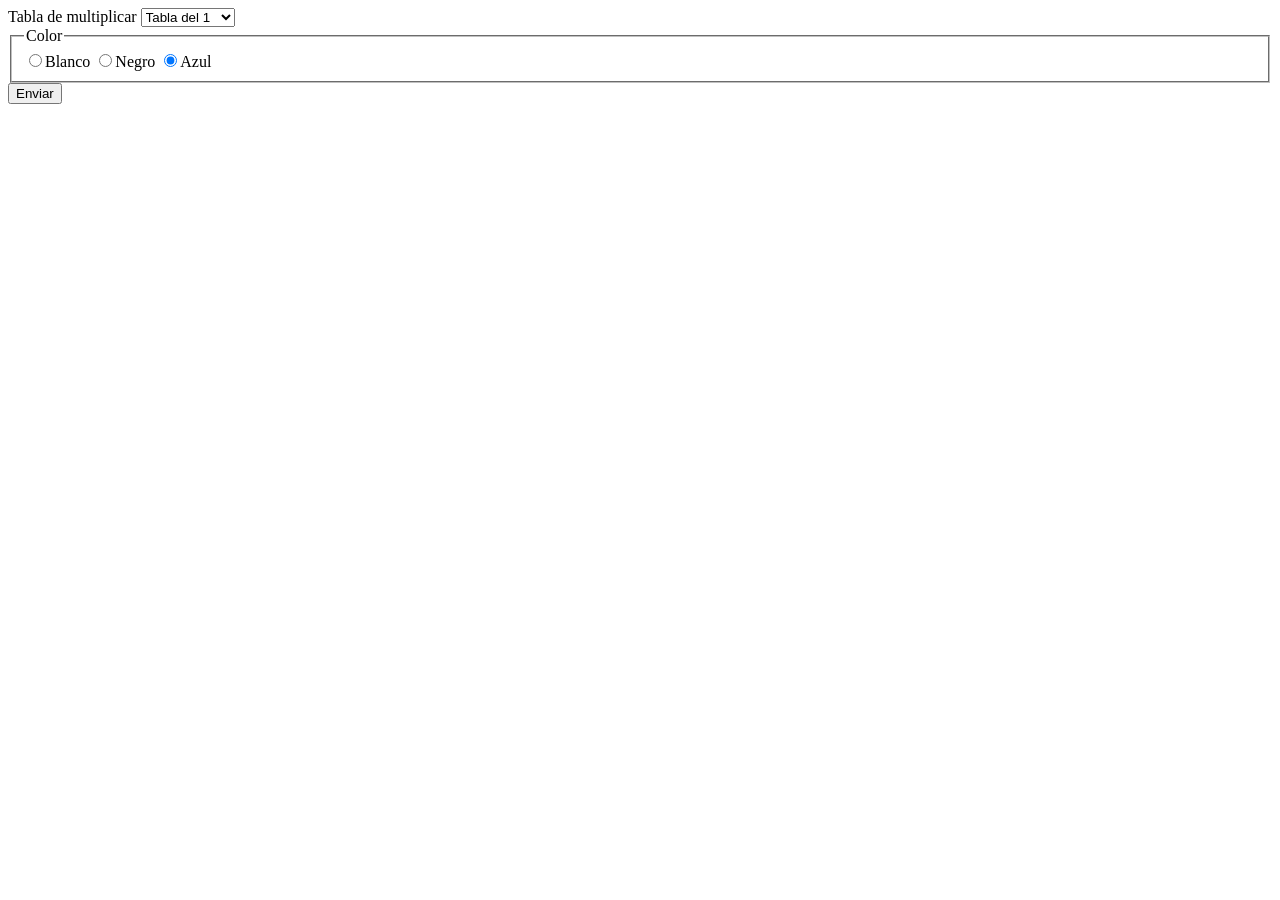
<file: tema6/ej2/index.html>
<!DOCTYPE html>
<html lang="en">
<head>
    <meta charset="UTF-8">
    <meta name="viewport" content="width=device-width, initial-scale=1.0">
    <title>Document</title>
</head>
<body>
    <main>
        <form action="./validar.php" method="post">
            <label for="numero">Tabla de multiplicar</label>
            <select id="numero" name="numero">
                <option value="1">Tabla del 1</option>
                <option value="2">Tabla del 2</option>
                <option value="3">Tabla del 3</option>
                <option value="4">Tabla del 4</option>
                <option value="5">Tabla del 5</option>
                <option value="6">Tabla del 6</option>
                <option value="7">Tabla del 7</option>
                <option value="8">Tabla del 8</option>
                <option value="9">Tabla del 9</option>
                <option value="10">Tabla del 10</option>
            </select>

            <fieldset>
                <legend>Color</legend>
                <label><input type="radio" name="color" value="blanco">Blanco</label>
                <label><input type="radio" name="color" value="negro">Negro</label>
                <label><input type="radio" name="color" value="azul" checked>Azul</label>
            </fieldset>
            <button type="submit">Enviar</button>
        </form>
    </main>
</body>
</html>
</file>
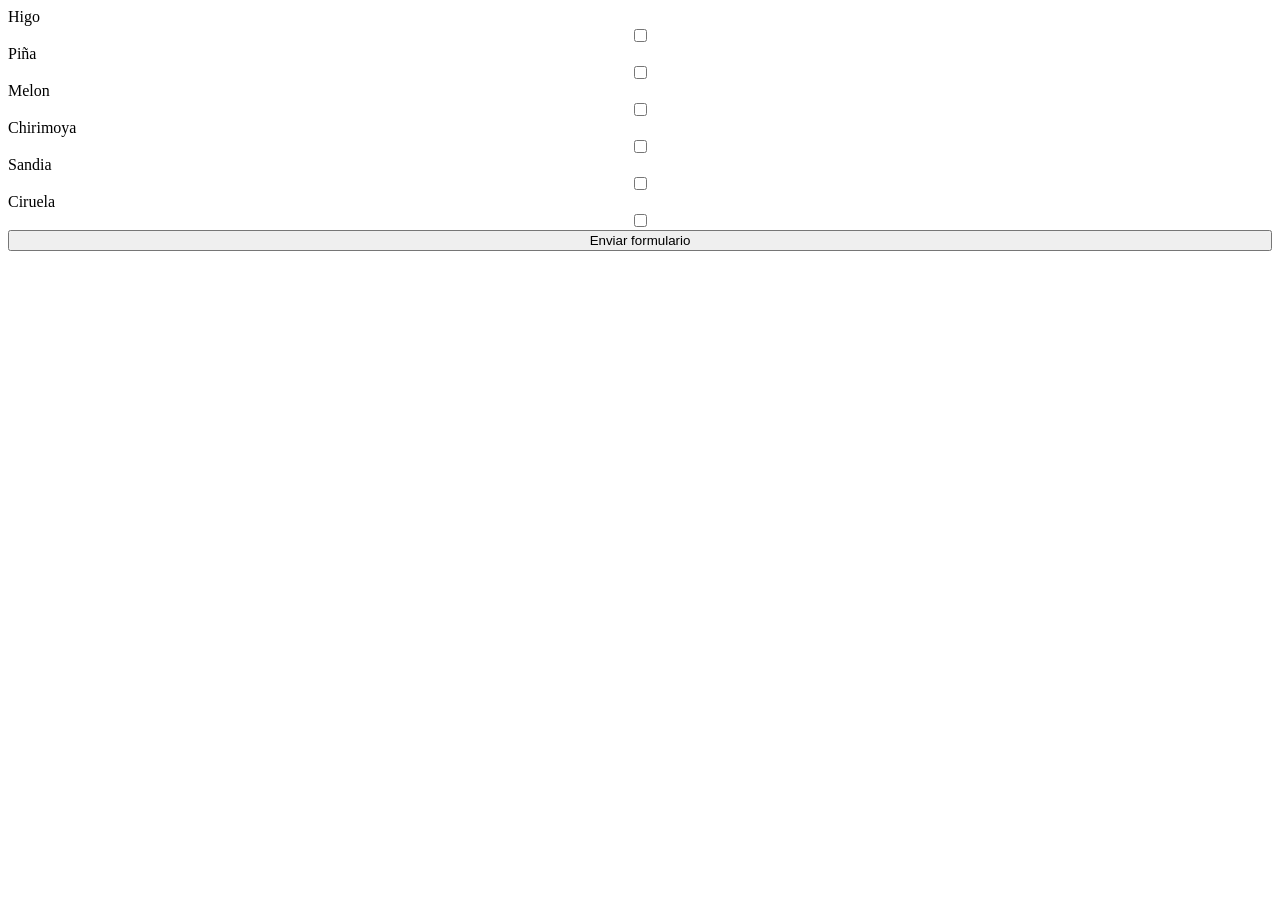
<file: tema6/ej3/index.html>
<!DOCTYPE html>
<html lang="en">
<head>
    <meta charset="UTF-8">
    <meta name="viewport" content="width=device-width, initial-scale=1.0">
    <title>Document</title>
    <style>
        form{
            display: flex;
            flex-direction: column;
        }
    </style>
</head>
<body>
    <form action="./validar.php" method="post">
        <label for="higo">Higo</label>
        <input type="checkbox" id="higo" name="frutas[]" value="higo">

        <label for="piña">Piña</label>
        <input type="checkbox" id="piña" name="frutas[]" value="piña">

        <label for="melon">Melon</label>
        <input type="checkbox" id="melon" name="frutas[]" value="melon">

        <label for="chirimoya">Chirimoya</label>
        <input type="checkbox" id="chirimoya" name="frutas[]" value="chirimoya">

        <label for="sandia">Sandia</label>
        <input type="checkbox" id="sandia" name="frutas[]" value="sandia">

        <label for="ciruela">Ciruela</label>
        <input type="checkbox" id="ciruela" name="frutas[]" value="ciruela">

        <button type="submit">Enviar formulario</button>
    </form>
</body>
</html>
</file>
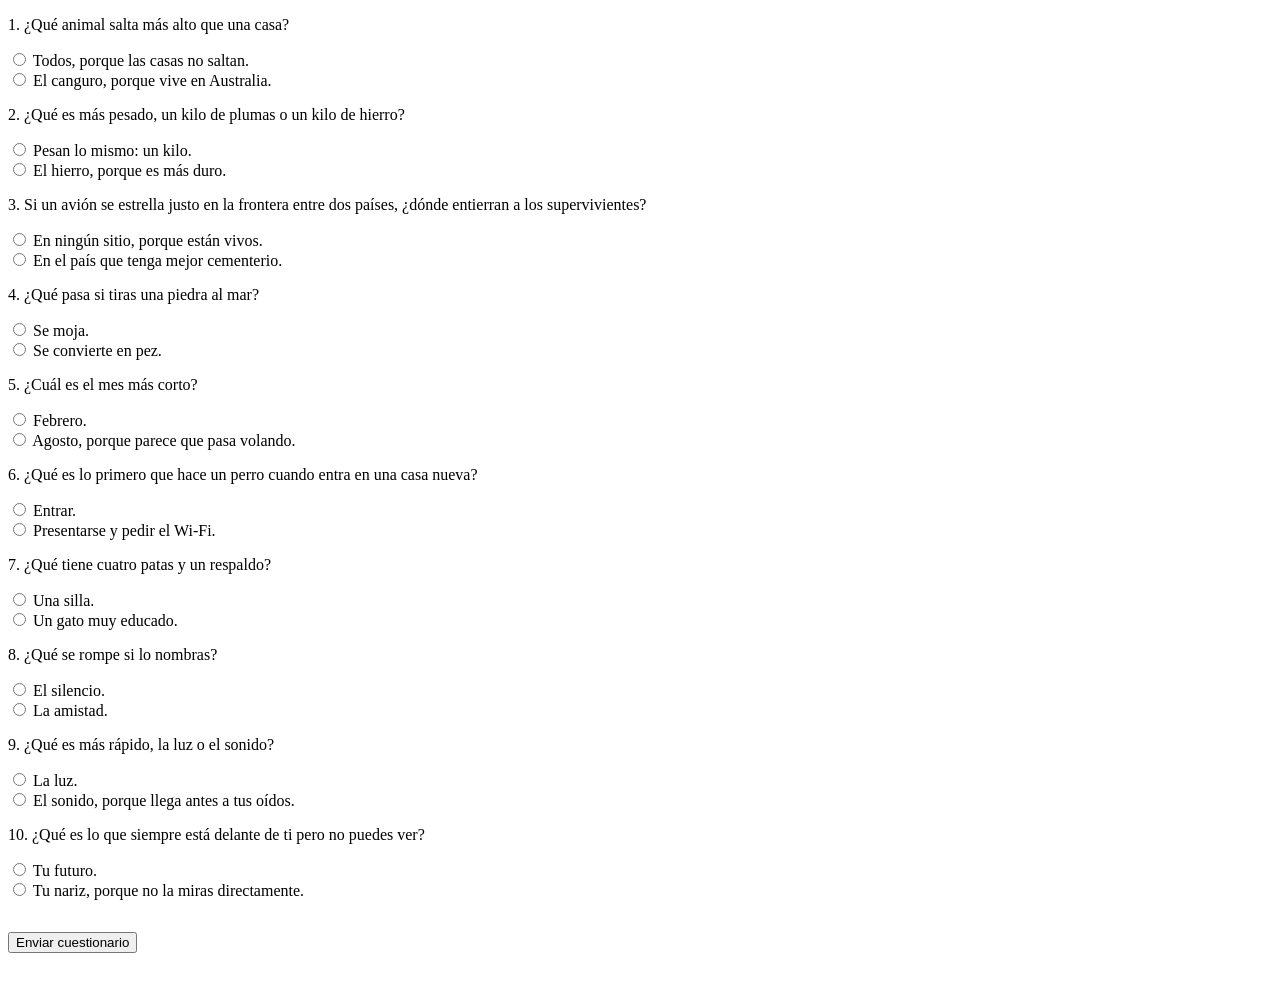
<file: tema6/ej4/index.html>
<!DOCTYPE html>
<html lang="en">
<head>
    <meta charset="UTF-8">
    <meta name="viewport" content="width=device-width, initial-scale=1.0">
    <title>Document</title>
</head>
<body>
    <main>
        <form action="./validar.php" method="post">
            <p>1. ¿Qué animal salta más alto que una casa?</p>
            <input type="radio" id="r1" name="respuestas[1]" value="todos">
            <label for="r1">Todos, porque las casas no saltan.</label><br>
            <input type="radio" id="r2" name="respuestas[1]" value="canguro">
            <label for="r2">El canguro, porque vive en Australia.</label>

            <p>2. ¿Qué es más pesado, un kilo de plumas o un kilo de hierro?</p>
            <input type="radio" id="r1" name="respuestas[2]" value="igual">
            <label for="r1">Pesan lo mismo: un kilo.</label><br>
            <input type="radio" id="r2" name="respuestas[2]" value="hierro">
            <label for="r2">El hierro, porque es más duro.</label>

            <p>3. Si un avión se estrella justo en la frontera entre dos países, ¿dónde entierran a los supervivientes?</p>
            <input type="radio" id="r1" name="respuestas[3]" value="vivos">
            <label for="r1">En ningún sitio, porque están vivos.</label><br>
            <input type="radio" id="r2" name="respuestas[3]" value="cementerio">
            <label for="r2">En el país que tenga mejor cementerio.</label>

            <p>4. ¿Qué pasa si tiras una piedra al mar?</p>
            <input type="radio" id="r1" name="respuestas[4]" value="moja">
            <label for="r1">Se moja.</label><br>
            <input type="radio" id="r2" name="respuestas[4]" value="pez">
            <label for="r2">Se convierte en pez.</label>

            <p>5. ¿Cuál es el mes más corto?</p>
            <input type="radio" id="r1" name="respuestas[5]" value="febrero">
            <label for="r1">Febrero.</label><br>
            <input type="radio" id="r2" name="respuestas[5]" value="agosto">
            <label for="r2">Agosto, porque parece que pasa volando.</label>

            <p>6. ¿Qué es lo primero que hace un perro cuando entra en una casa nueva?</p>
            <input type="radio" id="r1" name="respuestas[6]" value="entrar">
            <label for="r1">Entrar.</label><br>
            <input type="radio" id="r2" name="respuestas[6]" value="wifi">
            <label for="r2">Presentarse y pedir el Wi-Fi.</label>

            <p>7. ¿Qué tiene cuatro patas y un respaldo?</p>
            <input type="radio" id="r1" name="respuestas[7]" value="silla">
            <label for="r1">Una silla.</label><br>
            <input type="radio" id="r2" name="respuestas[7]" value="gato">
            <label for="r2">Un gato muy educado.</label>

            <p>8. ¿Qué se rompe si lo nombras?</p>
            <input type="radio" id="r1" name="respuestas[8]" value="silencio">
            <label for="r1">El silencio.</label><br>
            <input type="radio" id="r2" name="respuestas[8]" value="amistad">
            <label for="r2">La amistad.</label>

            <p>9. ¿Qué es más rápido, la luz o el sonido?</p>
            <input type="radio" id="r1" name="respuestas[9]" value="luz">
            <label for="r1">La luz.</label><br>
            <input type="radio" id="r2" name="respuestas[9]" value="sonido">
            <label for="r2">El sonido, porque llega antes a tus oídos.</label>

            <p>10. ¿Qué es lo que siempre está delante de ti pero no puedes ver?</p>
            <input type="radio" id="r1" name="respuestas[10]" value="futuro">
            <label for="r1">Tu futuro.</label><br>
            <input type="radio" id="r2" name="respuestas[10]" value="nariz">
            <label for="r2">Tu nariz, porque no la miras directamente.</label><br>

            <button type="submit" style="margin: 2rem 0;">Enviar cuestionario</button>
        </form>
    </main>
</body>
</html>
</file>
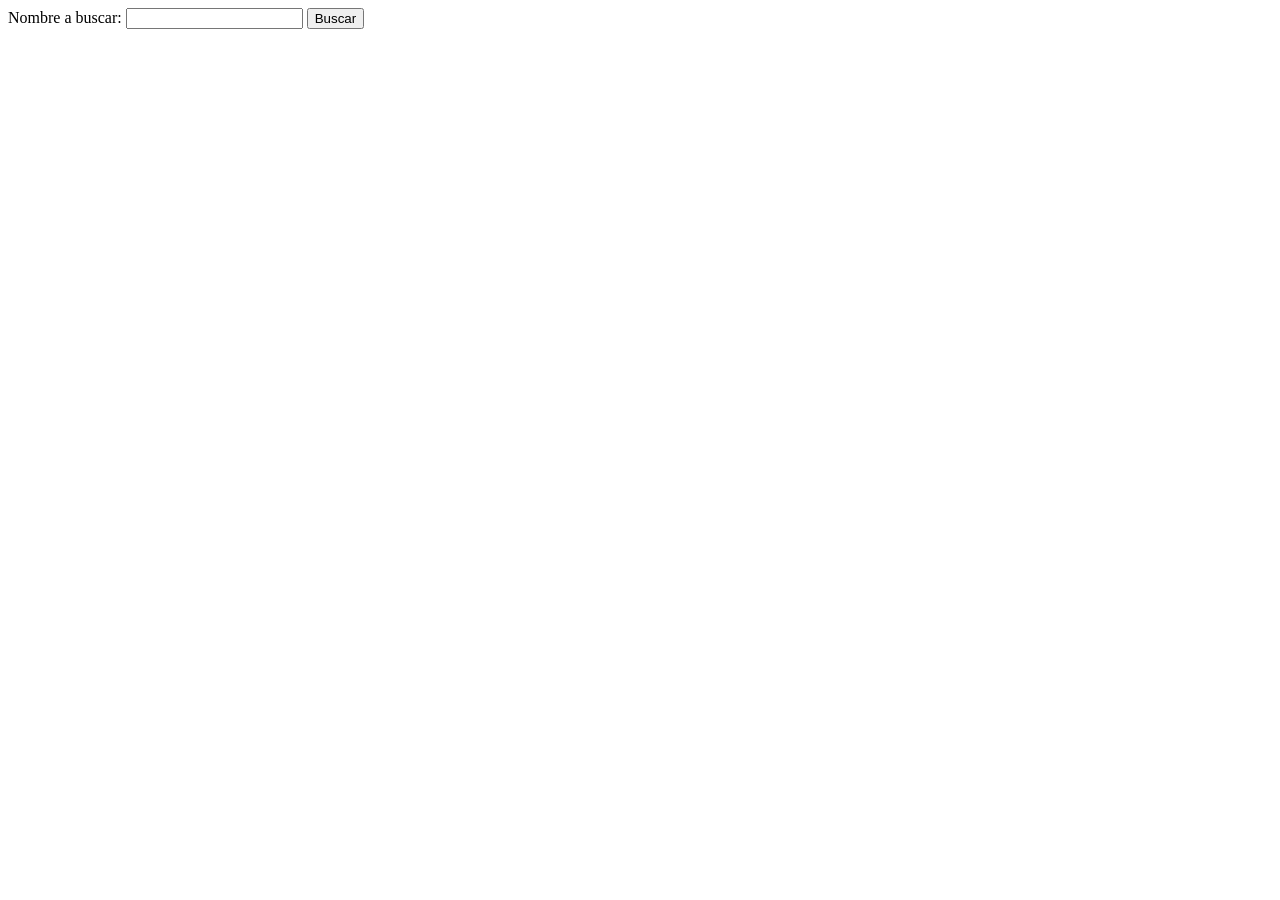
<file: tema9/pre-examen/config/ej16/index.html>
<!DOCTYPE html>
<html lang="en">
<head>
    <meta charset="UTF-8">
    <meta name="viewport" content="width=device-width, initial-scale=1.0">
    <title>Document</title>
</head>
<body>
    <main>
        <form action="./consulta.php" method="GET">
            <label for="nombre">Nombre a buscar:</label>
            <input type="text" id="nombre" name="nombre" required>
            <button type="submit">Buscar</button>
        </form>
    </main>
</body>
</html>
</file>
